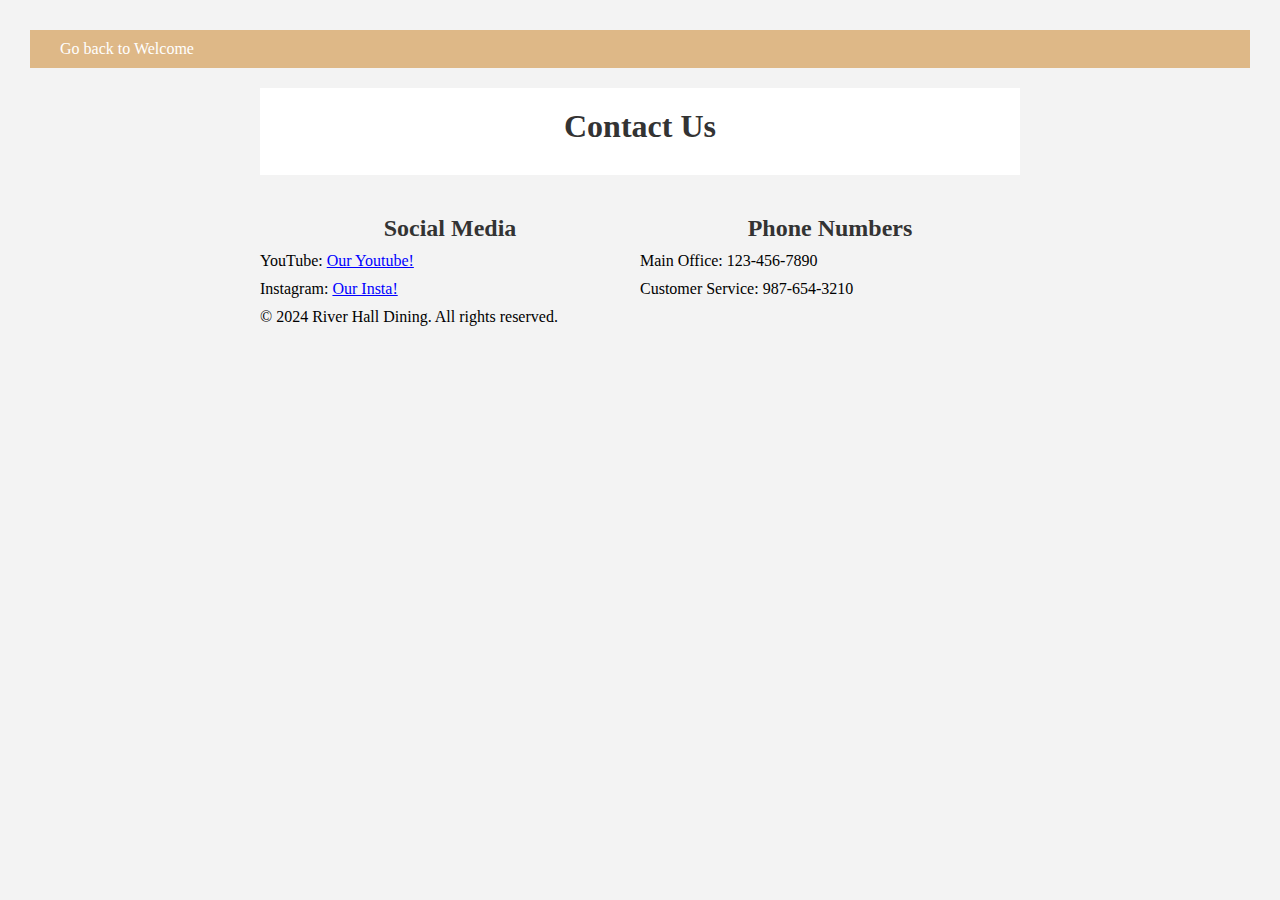
<file: HTML/contact.html>
<!DOCTYPE html>
<html lang="en">
<head>
    <meta charset="UTF-8">
    <meta name="viewport" content="width=device-width, initial-scale=1.0">
    <title>Contact Us</title>
    <link rel="stylesheet" href="/CSS/contact.css">
</head>
<body>

    <nav>
        <a href="index.html">Go back to Welcome</a>
    </nav>

    <div class="container">
        <header>
            <h1>Contact Us</h1>
        </header>
        <section class="contact-info">
            <div class="social-media">
                <h2>Social Media</h2>
                <ul>
                    <li>YouTube: <a href="https://www.youtube.com">Our Youtube!</a></li>
                    <li>Instagram: <a href="https://instagram.com/allisonezz">Our Insta!</a></li>
                </ul>
            </div>
            <div class="phone-numbers">
                <h2>Phone Numbers</h2>
                <ul>
                    <li>Main Office: 123-456-7890</li>
                    <li>Customer Service: 987-654-3210</li>
                </ul>
            </div>
        </section>
        <footer>
            <p>&copy; 2024 River Hall Dining. All rights reserved.</p>
        </footer>
    </div>
</body>
</html>
</file>
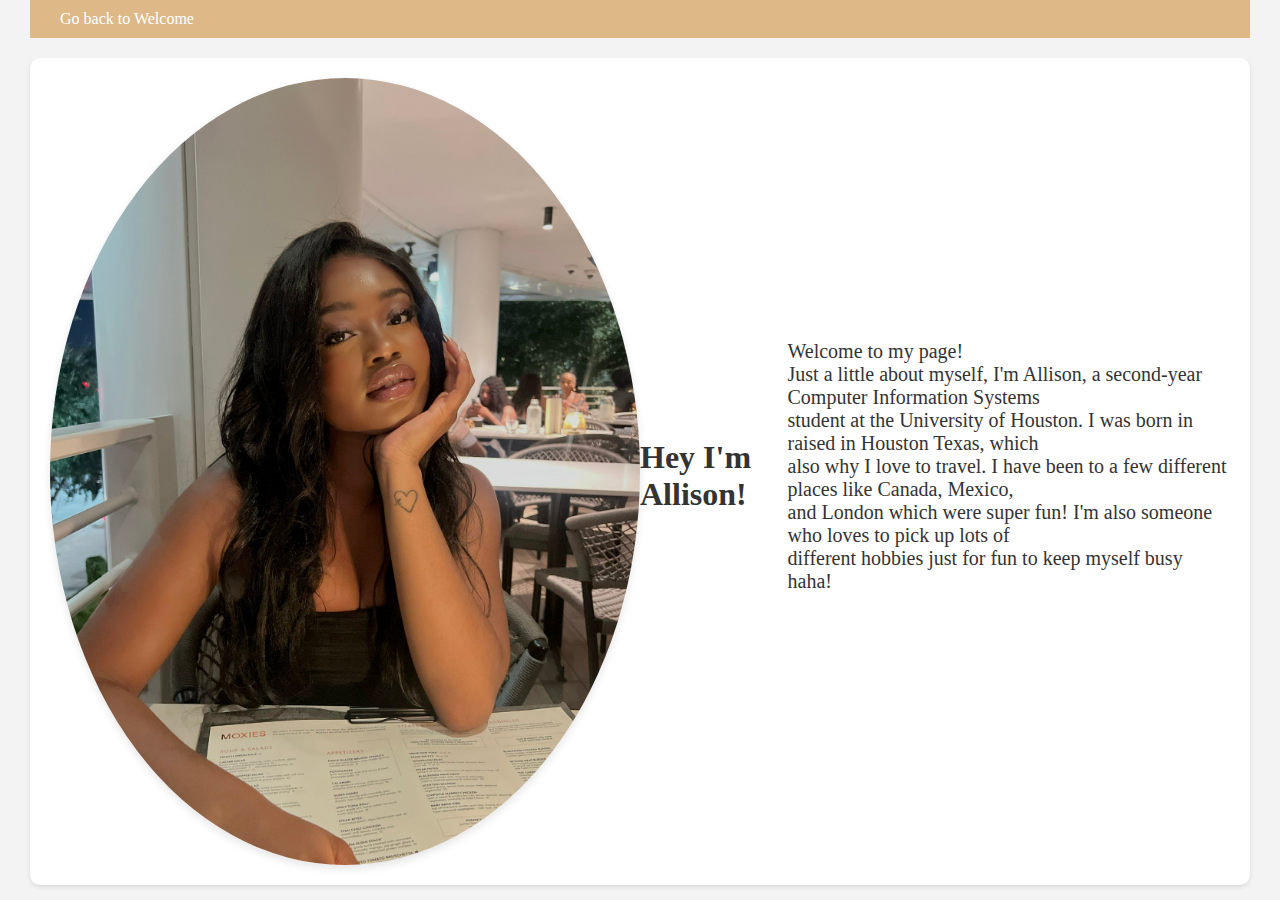
<file: HTML/owner.html>
<!DOCTYPE html>
<html>
	<head>
        <meta charset="UTF-8">
        <meta name="viewport" content="width=, initial-scale=1.0">
        <title>Meet the Owner</title>
        <link rel="stylesheet" href="/CSS/style2.css">

	</head>
	<body>

        <nav>
            <a href="index.html">Go back to Welcome</a>
        </nav>

		<div class="owner">
            <img src="/IMAGES/me.JPG" class="me-img anim2">
            <h1 class="anim2">Hey I'm Allison!</h1>
            <p class="anim2"> Welcome to my page!
                <br> Just a little about myself, I'm Allison, a second-year Computer Information Systems 
                <br> student at the University of Houston. I was born in raised in Houston Texas, which 
                <br> also why I love to travel. I have been to a few different places like Canada, Mexico, 
                <br> and London which were super fun! I'm also someone who loves to pick up lots of
                <br> different hobbies just for fun to keep myself busy haha!
            </p>
        </div>

	</body>
</html>
</file>
<file: CSS/contact.css>
* {
    margin: 0;
    padding: 0;
    box-sizing: border-box;
    font-family: 'Times New Roman', Times, serif;
}

body {
    padding: 30px;
    background-color: #f3f3f3;
    font-family: Arial, sans-serif;
}

.container {
    max-width: 800px;
    margin: 0 auto;
    padding: 20px;
}

nav {
    background-color: burlywood;
    padding: 10px;
}

nav a {
    color: white;
    text-decoration: none;
    padding: 10px 20px;
    transition: color 0.3s;
}

nav a:hover {
    color: grey;
}

header {
    background-color: #fff;
    padding: 20px;
    text-align: center;
}

h1, h2 {
    text-align: center;
    color: #333;
    margin-bottom: 10px;
}

.contact-info {
    display: flex;
    justify-content: space-between;
    margin-top: 40px;
}

.social-media, .phone-numbers {
    flex: 1;
}

.social-media ul, .phone-numbers ul {
    list-style: none;
    padding: 0;
}

.social-media li, .phone-numbers li {
    margin-bottom: 10px;
}

.social-media a {
    color: blue;
}

.footer {
    text-align: center;
    margin-top: 50px;
    color: #666;
}
</file>
<file: CSS/style2.css>
*{
    margin: 0;
    padding: 0;
    box-sizing: border-box;
    font-family: 'Times New Roman', Times, serif;
}

body {
    padding-left: 30px;
    padding-right: 30px;
    background-color: #f3f3f3;
    font-family: Arial, sans-serif; 
}

nav {
    background-color: burlywood;
    padding: 10px; 
}

nav a {
    color: white; 
    text-decoration: none;
    padding: 10px 20px;
    transition: color 0.3s;
}

nav a:hover{
    color: grey
}

.owner {
    display: flex;
    align-items: center;
    margin-top: 20px;
    text-align: right;
    background-color: #ffffff; 
    padding: 20px;
    border-radius: 10px;
    box-shadow: 0 2px 4px rgba(0,0,0,0.1);
}
.owner h1{
    margin-bottom: 10px;
    color: #333333;
    position: relative;
    margin-top: 20px;
}

.owner p {
    margin-bottom: 10px;
    color: #333333;
    font-size: 20px;
}

.meet-me {
    display: inline-block;
    text-decoration: none;
    padding: 14px 40px;
    color: black;
}
.meet-me:hover {
    color: gray;
}
.owner {
    margin-top: 20px;
    text-align: left;
}

.me-img {
    border-radius: 50%;
    box-shadow: 0 4px 8px rgba(0,0,0,0.1);
    width: 50%;
}

.anim2 {
    animation: slideInLeft 1s ease-out;
}
@keyframes slideInLeft {
    from {
        transform: translateX(-100%);
        opacity: 0;
    }
    to {
        transform: translateX(0);
        opacity: 1;
    }
}
</file>
